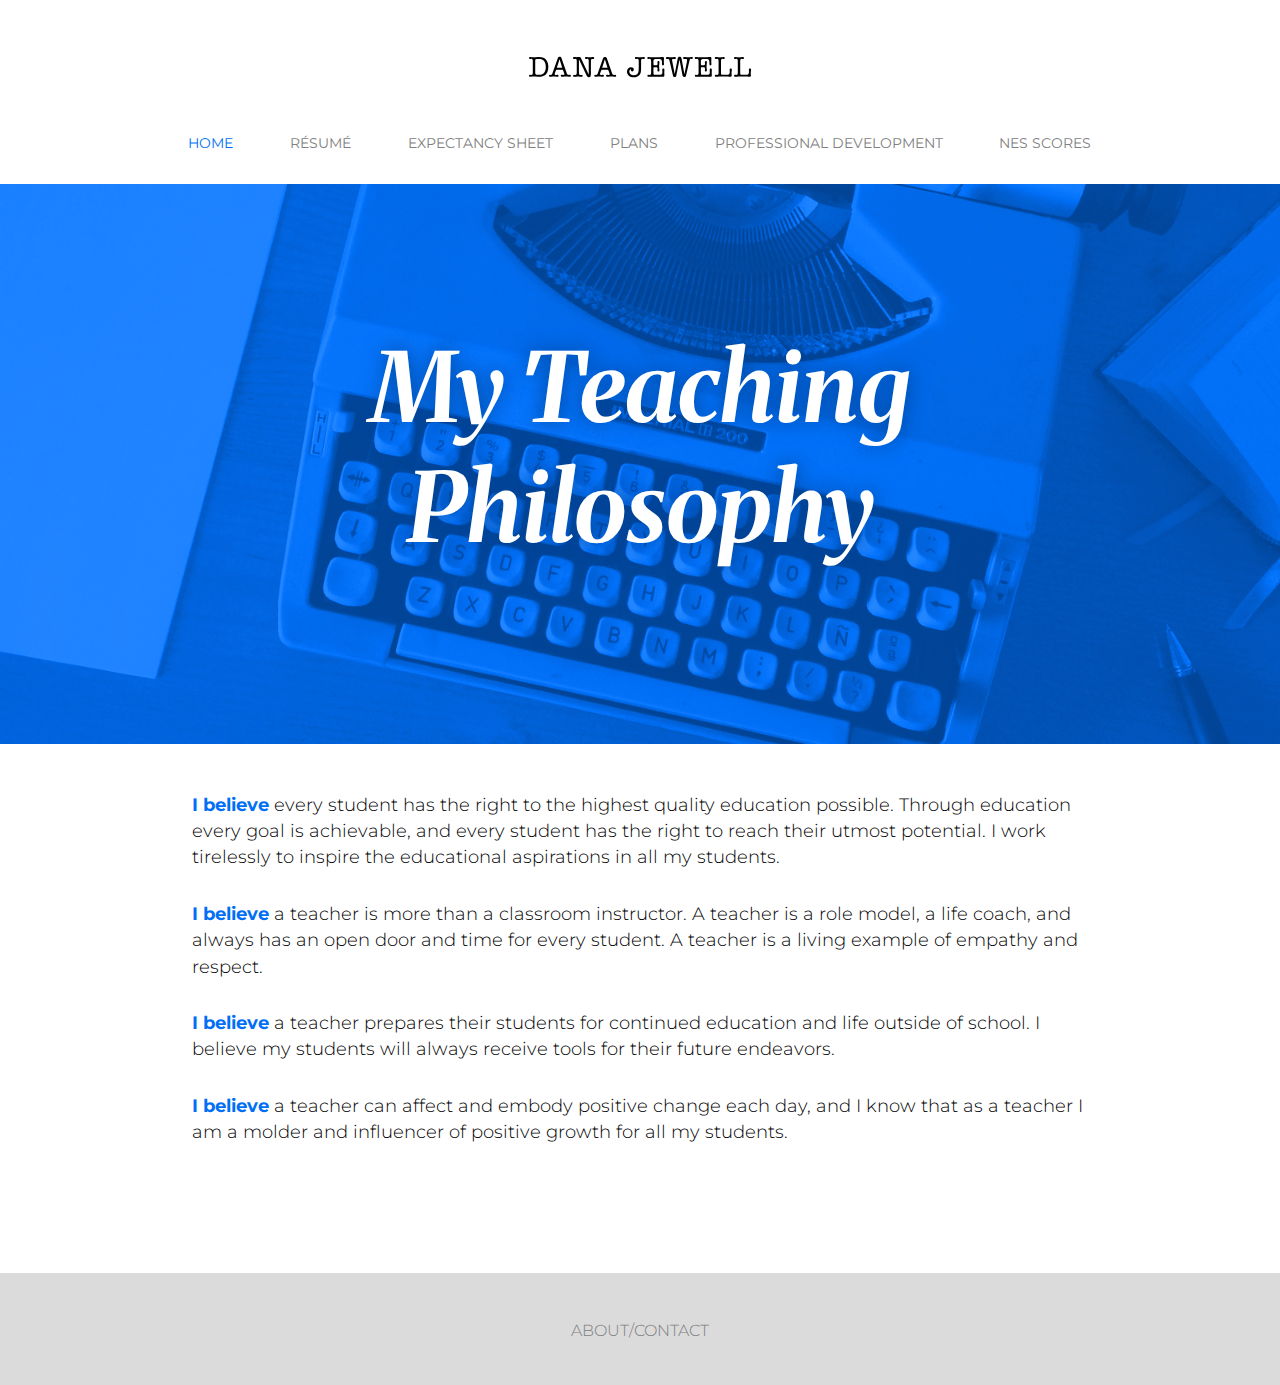
<file: index.html>
<!DOCTYPE html>
<html lang="en">

<head>
  <meta charset="UTF-8">
<meta name="viewport" content="width=device-width, initial-scale=1">
  <meta name="description" content="Dana Jewell's Portfolio">
  <meta name="keywords" content="Dana, Jewell, Teaching, Teacher">
  <meta name="author" content="Dana Jewell">
   <title>Dana Jewell</title>
<link rel="stylesheet" href="https://cdnjs.cloudflare.com/ajax/libs/font-awesome/4.7.0/css/font-awesome.min.css">
<link rel="stylesheet" href="https://necolas.github.io/normalize.css/8.0.1/normalize.css">
<link href="https://fonts.googleapis.com/css?family=Montserrat:300,400,700,800" rel="stylesheet">
<link href="https://fonts.googleapis.com/css?family=Merriweather:700,700i,900" rel="stylesheet">
<link rel="stylesheet" type="text/css" href="style.css">


</head>
<body>

<a href="index.html" class="nameplate_em"><img class="nameplate" src="dj.svg" alt="name"></a>

<div class="container margin_bottom">
<div class="topnav" id="myTopnav">
  <a href="index.html" class="active">HOME</a>
  <a href="resume.html">R&#xC9;SUM&#xC9;</a>
  <a href="expectancy.html">EXPECTANCY SHEET</a>
  <a href="plans.html">PLANS</a>
  <a href="professional.html">PROFESSIONAL DEVELOPMENT</a>
    <a href="nes.html">NES SCORES</a>
  <a href="javascript:void(0);" class="icon" onclick="myFunction()">
    <i class="fa fa-bars"></i>
  </a>
</div>
</div>
<div class="hero">
  
   <h1 class="overlay_Headline">My Teaching <br> Philosophy</h1>
</div>

<article class="margin_top">
  <p>
  
  <span>I believe</span> every student has the right to the highest quality education possible. Through education every goal is achievable, and every student has the right to reach their utmost potential. I work tirelessly to inspire the educational aspirations in all my students.</p>

<p><span>I believe</span> a teacher is more than a classroom instructor. A teacher is a role model, a life coach, and always has an open door and time for every student. A teacher is a living example of empathy and respect. </p>

<p> <span>I believe</span> a teacher prepares their students for continued education and life outside of school. I believe my students will always receive tools for their future endeavors.</p>

<p><span>I believe</span> a teacher can affect and embody positive change each day, and I know that as a teacher I am a molder and influencer of positive growth for all my students.


</p>
</article>



<footer>
  
<a href="about.html">ABOUT/CONTACT</a>

</footer>


<script>
function myFunction() {
  var x = document.getElementById("myTopnav");
  if (x.className === "topnav") {
    x.className += " responsive";
  } else {
    x.className = "topnav";
  }
}
</script>

</body>
</html>
</file>
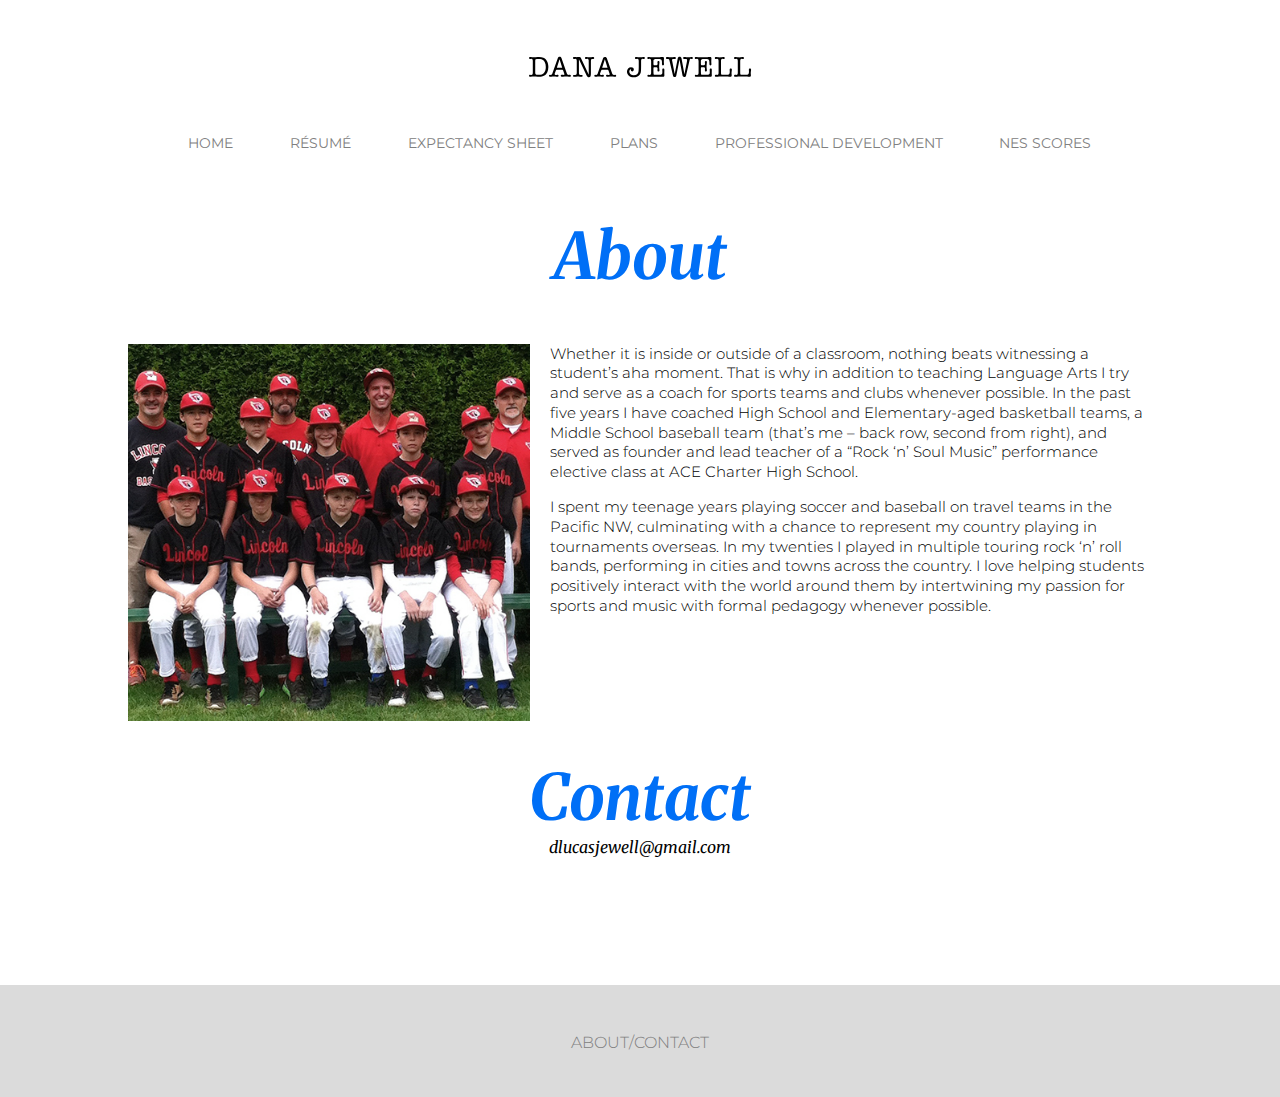
<file: about.html>
<!DOCTYPE html>
<html lang="en">

<head>
  <meta charset="UTF-8">
<meta name="viewport" content="width=device-width, initial-scale=1">
  <meta name="description" content="Dana Jewell's Portfolio">
  <meta name="keywords" content="Dana, Jewell, Teaching, Teacher">
  <meta name="author" content="Dana Jewell">
  <title>Dana Jewell</title>
<link rel="stylesheet" href="https://cdnjs.cloudflare.com/ajax/libs/font-awesome/4.7.0/css/font-awesome.min.css">
<link rel="stylesheet" href="https://necolas.github.io/normalize.css/8.0.1/normalize.css">
<link href="https://fonts.googleapis.com/css?family=Montserrat:300,400,700,800" rel="stylesheet">
<link href="https://fonts.googleapis.com/css?family=Merriweather:700,700i,900" rel="stylesheet">
<link rel="stylesheet" type="text/css" href="style.css">


</head>
<body>

<a href="index.html" class="nameplate_em"><img class="nameplate" src="dj.svg" alt="name"></a>

<div class="container margin_bottom">
<div class="topnav" id="myTopnav">
  <a href="index.html" class="nav_padding">HOME</a>
  <a class="nav_padding" href="resume.html">R&#xC9;SUM&#xC9;</a>
  <a class="nav_padding" href="expectancy.html">EXPECTANCY SHEET</a>
  <a class="nav_padding" href="plans.html">PLANS</a>
  <a class="nav_padding" href="professional.html">PROFESSIONAL DEVELOPMENT</a>
    <a class="nav_padding" href="nes.html">NES SCORES</a>
  <a href="javascript:void(0);" class="icon" onclick="myFunction()">
    <i class="fa fa-bars"></i>
  </a>
</div>
</div>

<h1 class="page_title">About</h1>


<div class="margin_top flex container2">
  <div class="forty">
  <img class="oneHundred" src="lincolnCardinals.jpg" alt="">
</div>
<div class="sixty bioText">
  <p>
Whether it is inside or outside of a classroom, nothing beats witnessing a student’s aha moment. That is why in addition to teaching Language Arts I try and serve as a coach for sports teams and clubs whenever possible. In the past five years I have coached High School and Elementary-aged basketball teams, a Middle School baseball team (that’s me – back row, second from right), and served as founder and lead teacher of a “Rock ‘n’ Soul Music” performance elective class at ACE Charter High School.</p>

<p>
I spent my teenage years playing soccer and baseball on travel teams in the Pacific NW, culminating with a chance to represent my country playing in tournaments overseas. In my twenties I played in multiple touring rock ‘n’ roll bands, performing in cities and towns across the country. I love helping students positively interact with the world around them by intertwining my passion for sports and music with formal pedagogy whenever possible. 
</p>

</div>
</div>

<h1 class="page_title">Contact</h1>

<a class="center" href="mailto:dlucasjewell@gmail.com">dlucasjewell@gmail.com</a>




<footer>
  
<a href="about.html">ABOUT/CONTACT</a>


</footer>


<script>
function myFunction() {
  var x = document.getElementById("myTopnav");
  if (x.className === "topnav") {
    x.className += " responsive";
  } else {
    x.className = "topnav";
  }
}
</script>

</body>
</html>
</file>
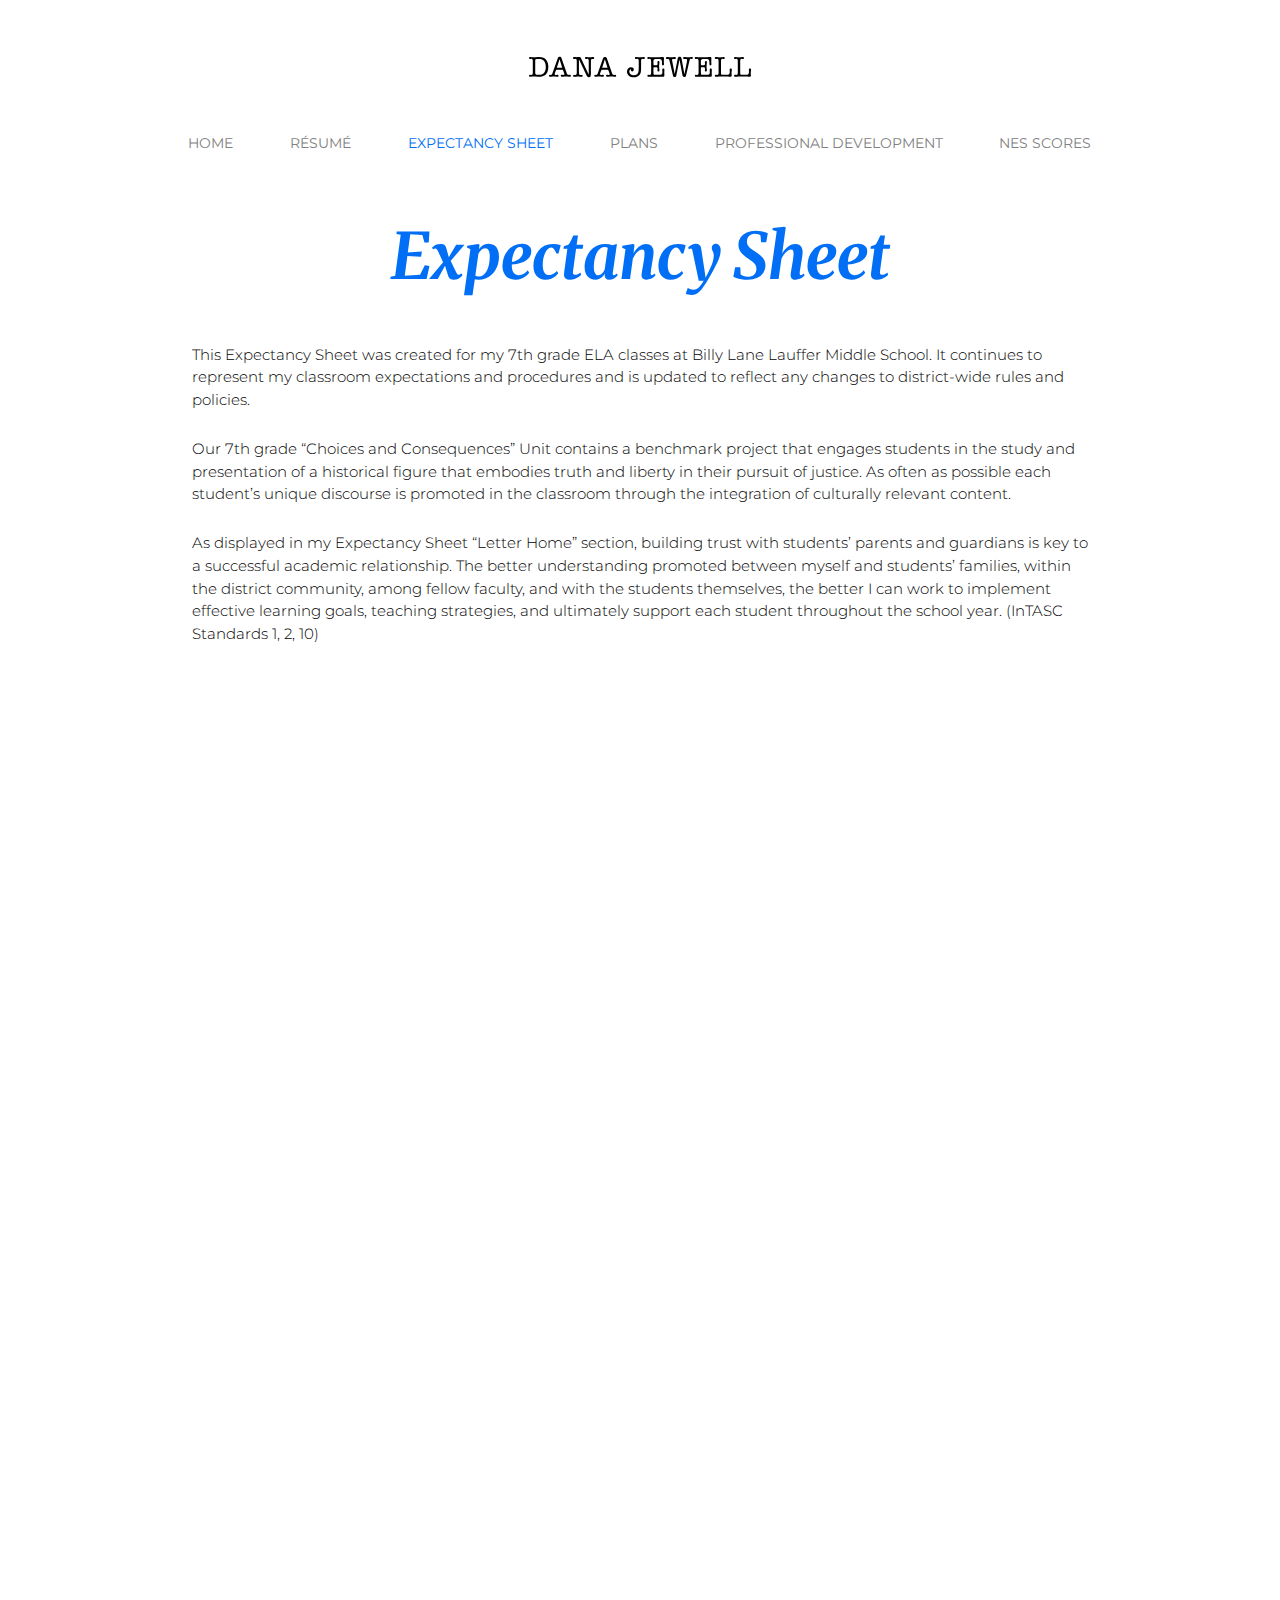
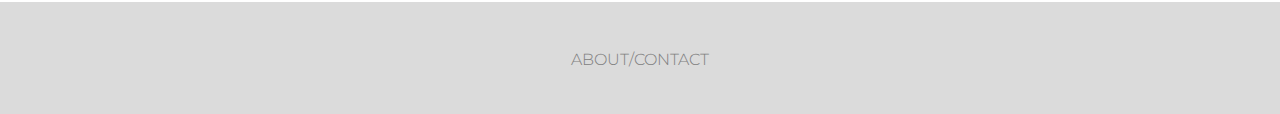
<file: expectancy.html>
<!DOCTYPE html>
<html lang="en">

<head>
  <meta charset="UTF-8">
<meta name="viewport" content="width=device-width, initial-scale=1">
  <meta name="description" content="Dana Jewell's Portfolio">
  <meta name="keywords" content="Dana, Jewell, Teaching, Teacher">
  <meta name="author" content="Dana Jewell">
  <title>Dana Jewell</title>
<link rel="stylesheet" href="https://cdnjs.cloudflare.com/ajax/libs/font-awesome/4.7.0/css/font-awesome.min.css">
<link rel="stylesheet" href="https://necolas.github.io/normalize.css/8.0.1/normalize.css">
<link href="https://fonts.googleapis.com/css?family=Montserrat:300,400,700,800" rel="stylesheet">
<link href="https://fonts.googleapis.com/css?family=Merriweather:700,700i,900" rel="stylesheet">
<link rel="stylesheet" type="text/css" href="style.css">


</head>
<body>

<a href="index.html" class="nameplate_em"><img class="nameplate" src="dj.svg" alt="name"></a>

<div class="container margin_bottom">
<div class="topnav" id="myTopnav">
  <a href="index.html" class="nav_padding">HOME</a>
  <a class="nav_padding" href="resume.html">R&#xC9;SUM&#xC9;</a>
  <a class="active nav_padding" href="expectancy.html">EXPECTANCY SHEET</a>
  <a class="nav_padding" href="plans.html">PLANS</a>
  <a class="nav_padding" href="professional.html">PROFESSIONAL DEVELOPMENT</a>
    <a class="nav_padding" href="nes.html">NES SCORES</a>
  <a href="javascript:void(0);" class="icon" onclick="myFunction()">
    <i class="fa fa-bars"></i>
  </a>
</div>
</div>


<h1 class="page_title">Expectancy Sheet</h1>

<article class="margin_top small">
  <p>
  This Expectancy Sheet was created for my 7th grade ELA classes at Billy Lane Lauffer Middle School. It continues to represent my classroom expectations and procedures and is updated to reflect any changes to district-wide rules and policies.</p>
  <p>Our 7th grade “Choices and Consequences” Unit contains a benchmark project that engages students in the study and presentation of a historical figure that embodies truth and liberty in their pursuit of justice. As often as possible each student’s unique discourse is promoted in the classroom through the integration of culturally relevant content. </p>

  <p>As displayed in my Expectancy Sheet “Letter Home” section, building trust with students’ parents and guardians is key to a successful academic relationship. The better understanding promoted between myself and students’ families, within the district community, among fellow faculty, and with the students themselves, the better I can work to implement effective learning goals, teaching strategies, and ultimately support each student throughout the school year. (InTASC Standards 1, 2, 10)

  </p>
</article>

<iframe class="scribd_iframe_embed" title="JewellExpectancySheetFinal (1)" src="https://www.scribd.com/embeds/398344888/content?start_page=1&view_mode=scroll&show_recommendations=false&access_key=key-rWiMqwtxubpyAlX4QVsB" data-auto-height="false" data-aspect-ratio="null" scrolling="no" width="80%" height="800" frameborder="0"></iframe>



<footer>
  
<a href="about.html">ABOUT/CONTACT</a>

</footer>


<script>
function myFunction() {
  var x = document.getElementById("myTopnav");
  if (x.className === "topnav") {
    x.className += " responsive";
  } else {
    x.className = "topnav";
  }
}
</script>

</body>
</html>
</file>
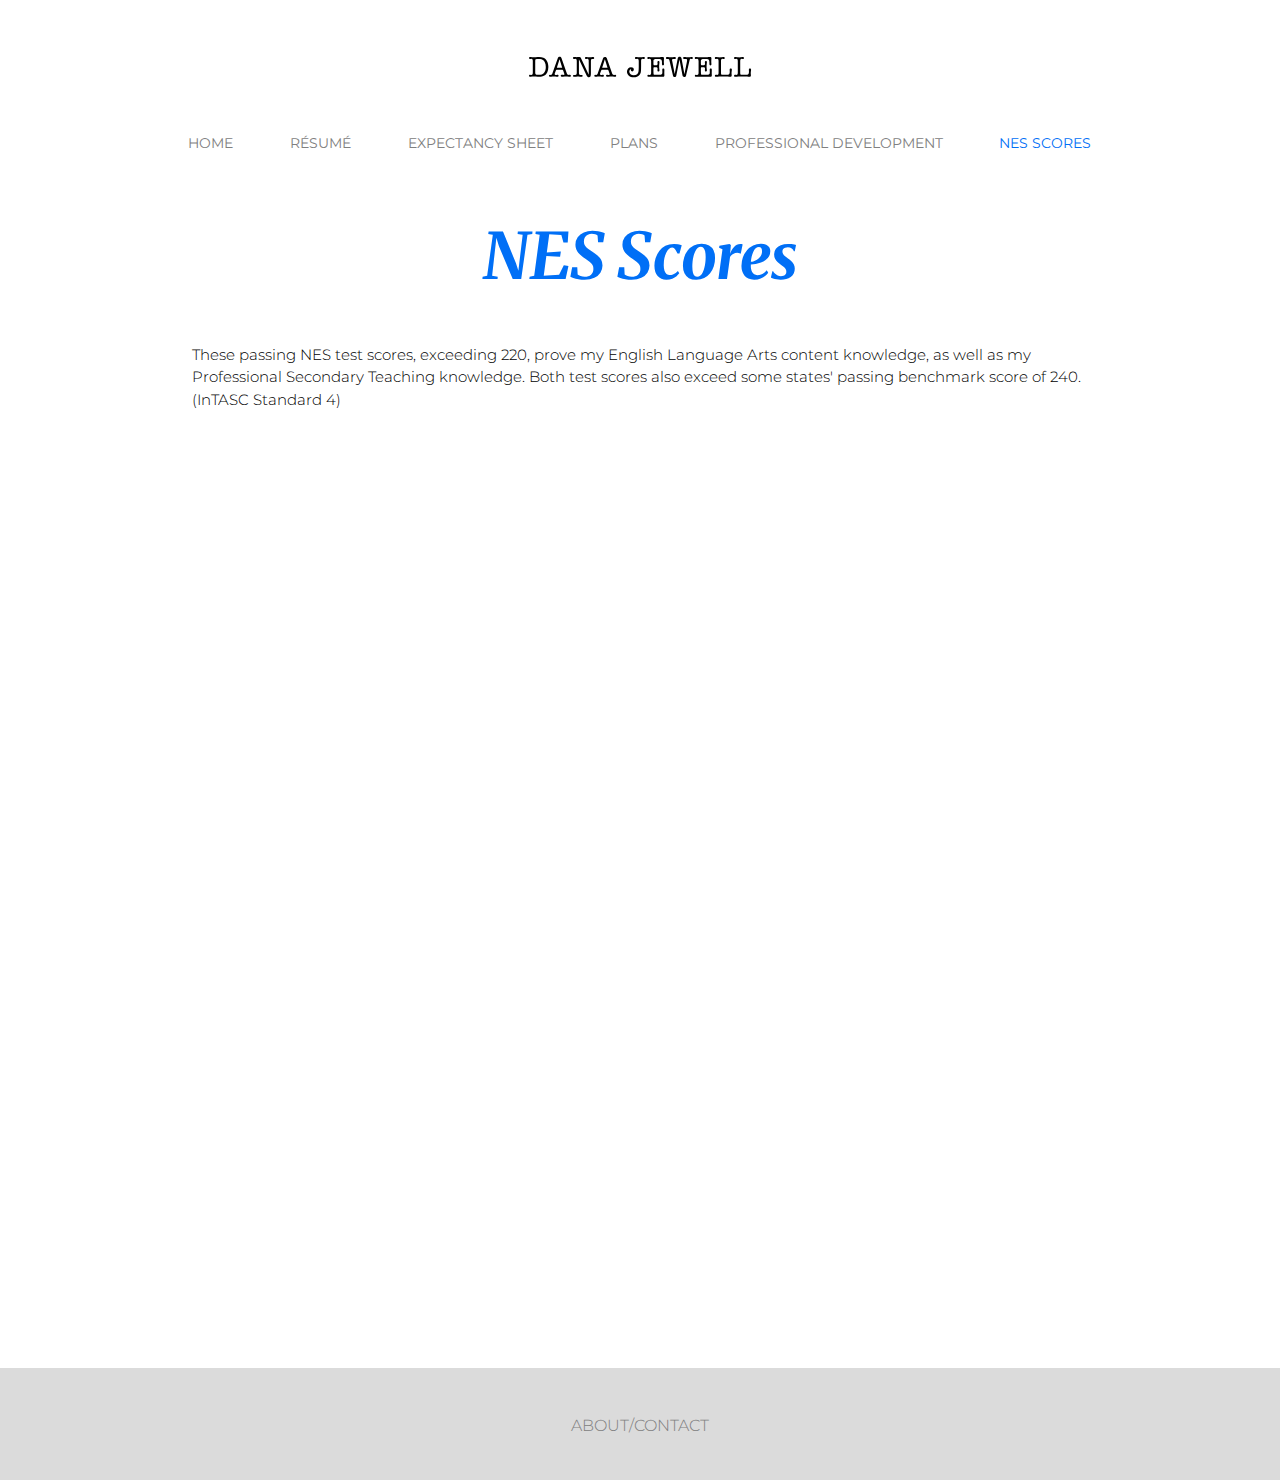
<file: nes.html>
<!DOCTYPE html>
<html lang="en">

<head>
  <meta charset="UTF-8">
<meta name="viewport" content="width=device-width, initial-scale=1">
  <meta name="description" content="Dana Jewell's Portfolio">
  <meta name="keywords" content="Dana, Jewell, Teaching, Teacher">
  <meta name="author" content="Dana Jewell">
  <title>Dana Jewell</title>
<link rel="stylesheet" href="https://cdnjs.cloudflare.com/ajax/libs/font-awesome/4.7.0/css/font-awesome.min.css">
<link rel="stylesheet" href="https://necolas.github.io/normalize.css/8.0.1/normalize.css">
<link href="https://fonts.googleapis.com/css?family=Montserrat:300,400,700,800" rel="stylesheet">
<link href="https://fonts.googleapis.com/css?family=Merriweather:700,700i,900" rel="stylesheet">
<link rel="stylesheet" type="text/css" href="style.css">


</head>
<body>

<a href="index.html" class="nameplate_em"><img class="nameplate" src="dj.svg" alt="name"></a>

<div class="container margin_bottom">
<div class="topnav" id="myTopnav">
  <a href="index.html" class="nav_padding">HOME</a>
  <a class="nav_padding" href="resume.html">R&#xC9;SUM&#xC9;</a>
  <a class="nav_padding" href="expectancy.html">EXPECTANCY SHEET</a>
  <a class="nav_padding" href="plans.html">PLANS</a>
  <a class="nav_padding" href="professional.html">PROFESSIONAL DEVELOPMENT</a>
    <a class="nav_padding active" href="nes.html">NES SCORES</a>
  <a href="javascript:void(0);" class="icon" onclick="myFunction()">
    <i class="fa fa-bars"></i>
  </a>
</div>
</div>


<h1 class="page_title">NES Scores</h1>


<article class="margin_top small">
  <p>
  These passing NES test scores, exceeding 220, prove my English Language Arts content knowledge, as well as my Professional Secondary Teaching knowledge. Both test scores also exceed some states' passing benchmark score of 240. (InTASC Standard 4)
  </p>
  
</article>

<iframe class="scribd_iframe_embed" title="NES Test Scores" src="https://www.scribd.com/embeds/397854241/content?start_page=1&view_mode=scroll&show_recommendations=false&access_key=key-iVDwOgABG7zFKIlAIOkr" data-auto-height="false" data-aspect-ratio="null" scrolling="no" width="80%" height="800" frameborder="0"></iframe>



<footer>
  
<a href="about.html">ABOUT/CONTACT</a>


</footer>


<script>
function myFunction() {
  var x = document.getElementById("myTopnav");
  if (x.className === "topnav") {
    x.className += " responsive";
  } else {
    x.className = "topnav";
  }
}
</script>

</body>
</html>
</file>
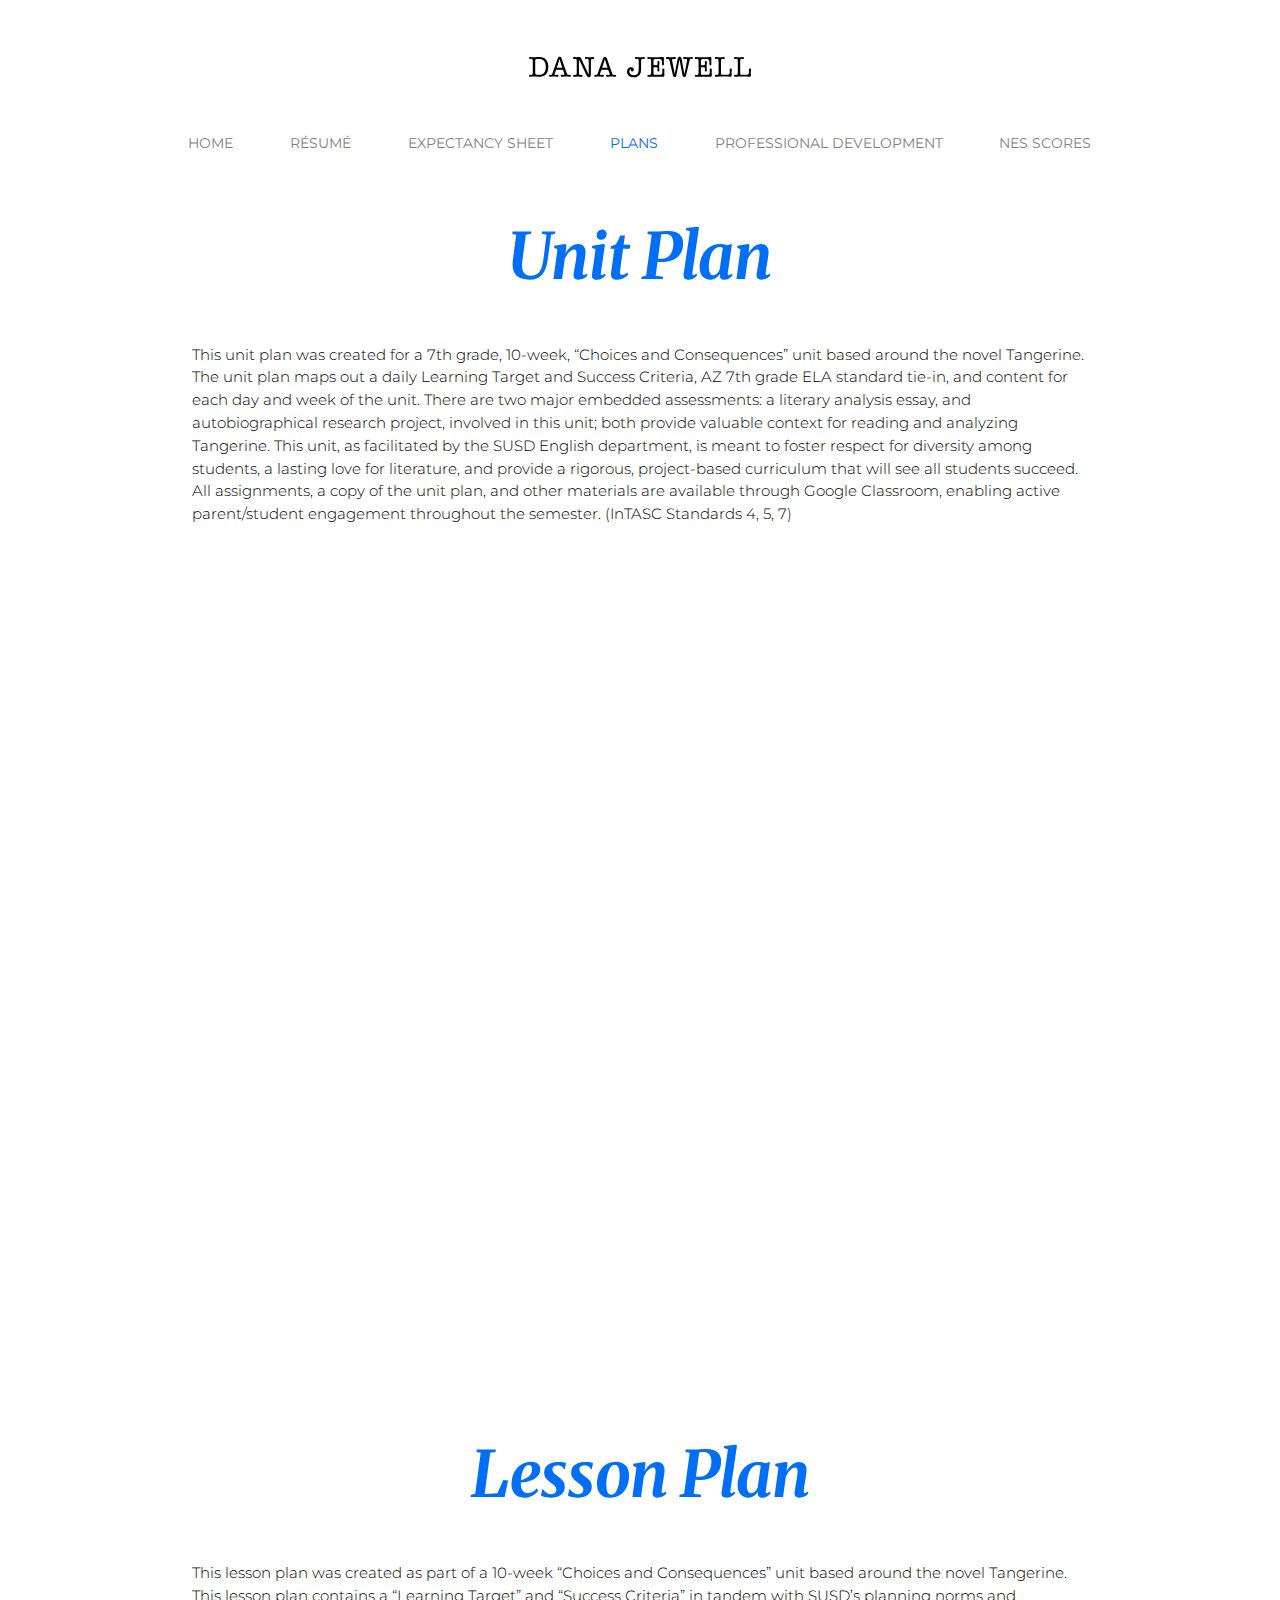
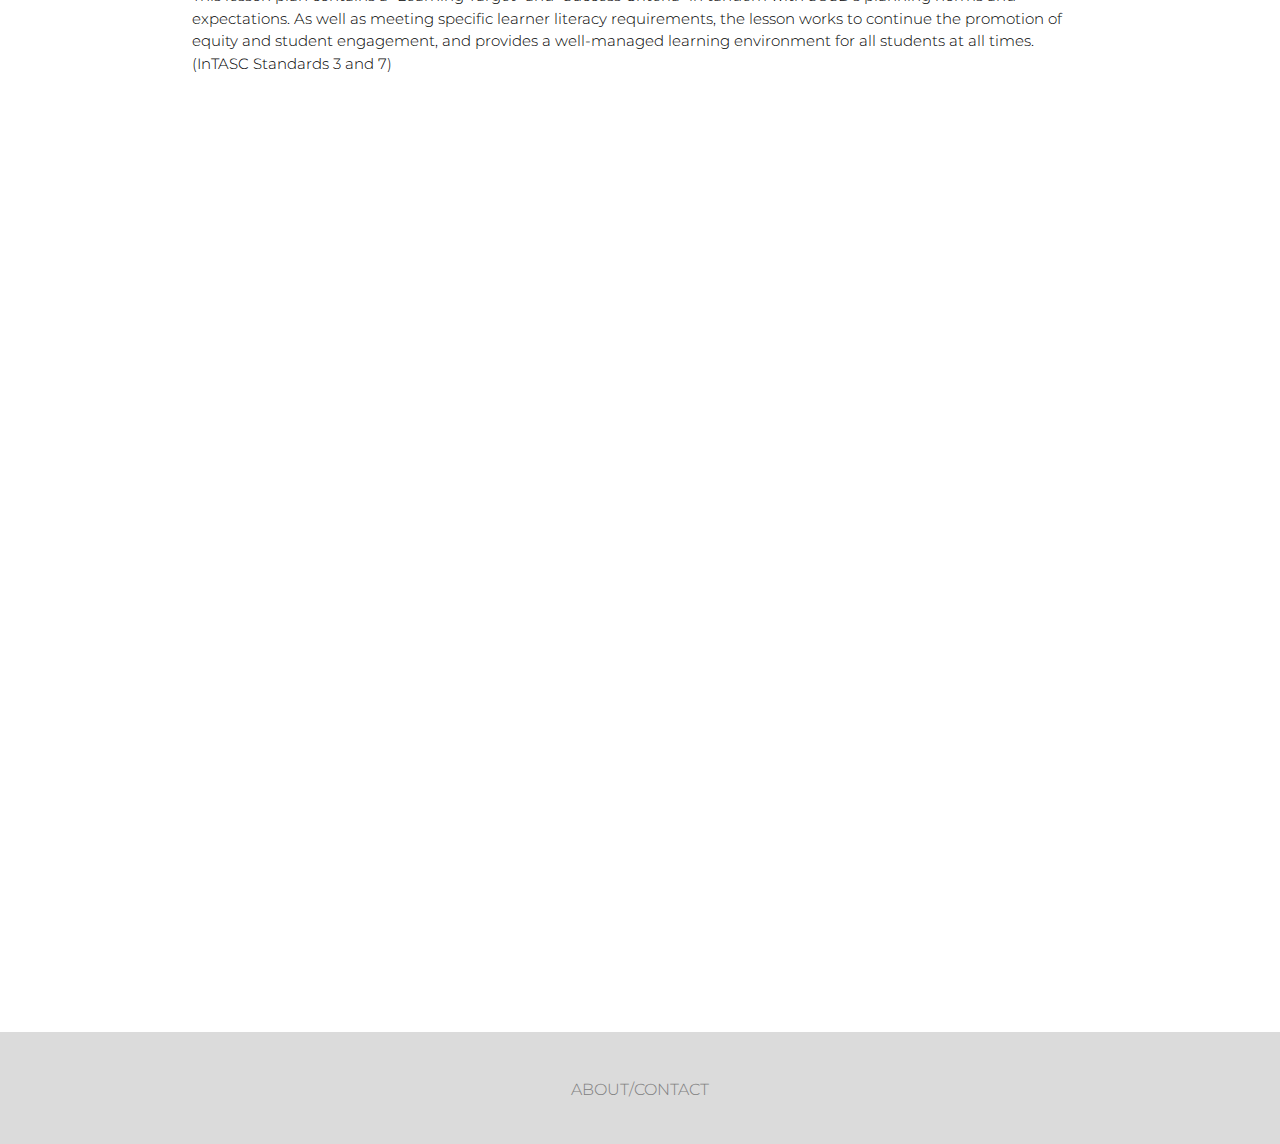
<file: plans.html>
<!DOCTYPE html>
<html lang="en">

<head>
  <meta charset="UTF-8">
<meta name="viewport" content="width=device-width, initial-scale=1">
  <meta name="description" content="Dana Jewell's Portfolio">
  <meta name="keywords" content="Dana, Jewell, Teaching, Teacher">
  <meta name="author" content="Dana Jewell">
  <title>Dana Jewell</title>
<link rel="stylesheet" href="https://cdnjs.cloudflare.com/ajax/libs/font-awesome/4.7.0/css/font-awesome.min.css">
<link rel="stylesheet" href="https://necolas.github.io/normalize.css/8.0.1/normalize.css">
<link href="https://fonts.googleapis.com/css?family=Montserrat:300,400,700,800" rel="stylesheet">
<link href="https://fonts.googleapis.com/css?family=Merriweather:700,700i,900" rel="stylesheet">
<link rel="stylesheet" type="text/css" href="style.css">


</head>
<body>

<a href="index.html" class="nameplate_em"><img class="nameplate" src="dj.svg" alt="name"></a>

<div class="container margin_bottom">
<div class="topnav" id="myTopnav">
  <a href="index.html">HOME</a>
  <a href="resume.html">R&#xC9;SUM&#xC9;</a>
  <a href="expectancy.html">EXPECTANCY SHEET</a>
  <a href="plans.html" class="active">PLANS</a>
  <a href="professional.html">PROFESSIONAL DEVELOPMENT</a>
    <a href="nes.html">NES SCORES</a>
  <a href="javascript:void(0);" class="icon" onclick="myFunction()">
    <i class="fa fa-bars"></i>
  </a>
</div>
</div>


<h1 class="page_title">Unit Plan</h1>

<article class="margin_top small">
  <p>
    This unit plan was created for a 7th grade, 10-week, “Choices and Consequences” unit based around the novel Tangerine. The unit plan maps out a daily Learning Target and Success Criteria, AZ 7th grade ELA standard tie-in, and content for each day and week of the unit. There are two major embedded assessments: a literary analysis essay, and autobiographical research project, involved in this unit; both provide valuable context for reading and analyzing Tangerine. This unit, as facilitated by the SUSD English department, is meant to foster respect for diversity among students, a lasting love for literature, and provide a rigorous, project-based curriculum that will see all students succeed. All assignments, a copy of the unit plan, and other materials are available through Google Classroom, enabling active parent/student engagement throughout the semester. (InTASC Standards 4, 5, 7)
  </p>
</article>

<iframe class="scribd_iframe_embed" title="JewellChoicesandConsequencesUnitPlancopy (1)" src="https://www.scribd.com/embeds/397830941/content?start_page=1&view_mode=scroll&show_recommendations=false&access_key=key-gZMRih8fu2Q9vuyv4gzi" data-auto-height="false" data-aspect-ratio="null" scrolling="no" width="80%" height="800" frameborder="0"></iframe>



<h1 class="page_title" style="padding-top:1.25em;">Lesson Plan</h1>

<article class="margin_top small">
  <p>
   This lesson plan was created as part of a 10-week “Choices and Consequences” unit based around the novel Tangerine. This lesson plan contains a “Learning Target” and “Success Criteria” in tandem with SUSD’s planning norms and expectations. As well as meeting specific learner literacy requirements, the lesson works to continue the promotion of equity and student engagement, and provides a well-managed learning environment for all students at all times.(InTASC Standards 3 and 7)

  </p>
</article>

<iframe class="scribd_iframe_embed" title="7thGrade Unit3 Lesson02 Copy" src="https://www.scribd.com/embeds/397830968/content?start_page=1&view_mode=scroll&show_recommendations=false&access_key=key-2ikMbOJax0q1hrALmqs3" data-auto-height="false" data-aspect-ratio="null" scrolling="no" width="80%" height="800" frameborder="0"></iframe>



<footer>
  
<a href="about.html">ABOUT/CONTACT</a>


</footer>


<script>
function myFunction() {
  var x = document.getElementById("myTopnav");
  if (x.className === "topnav") {
    x.className += " responsive";
  } else {
    x.className = "topnav";
  }
}
</script>

</body>
</html>
</file>
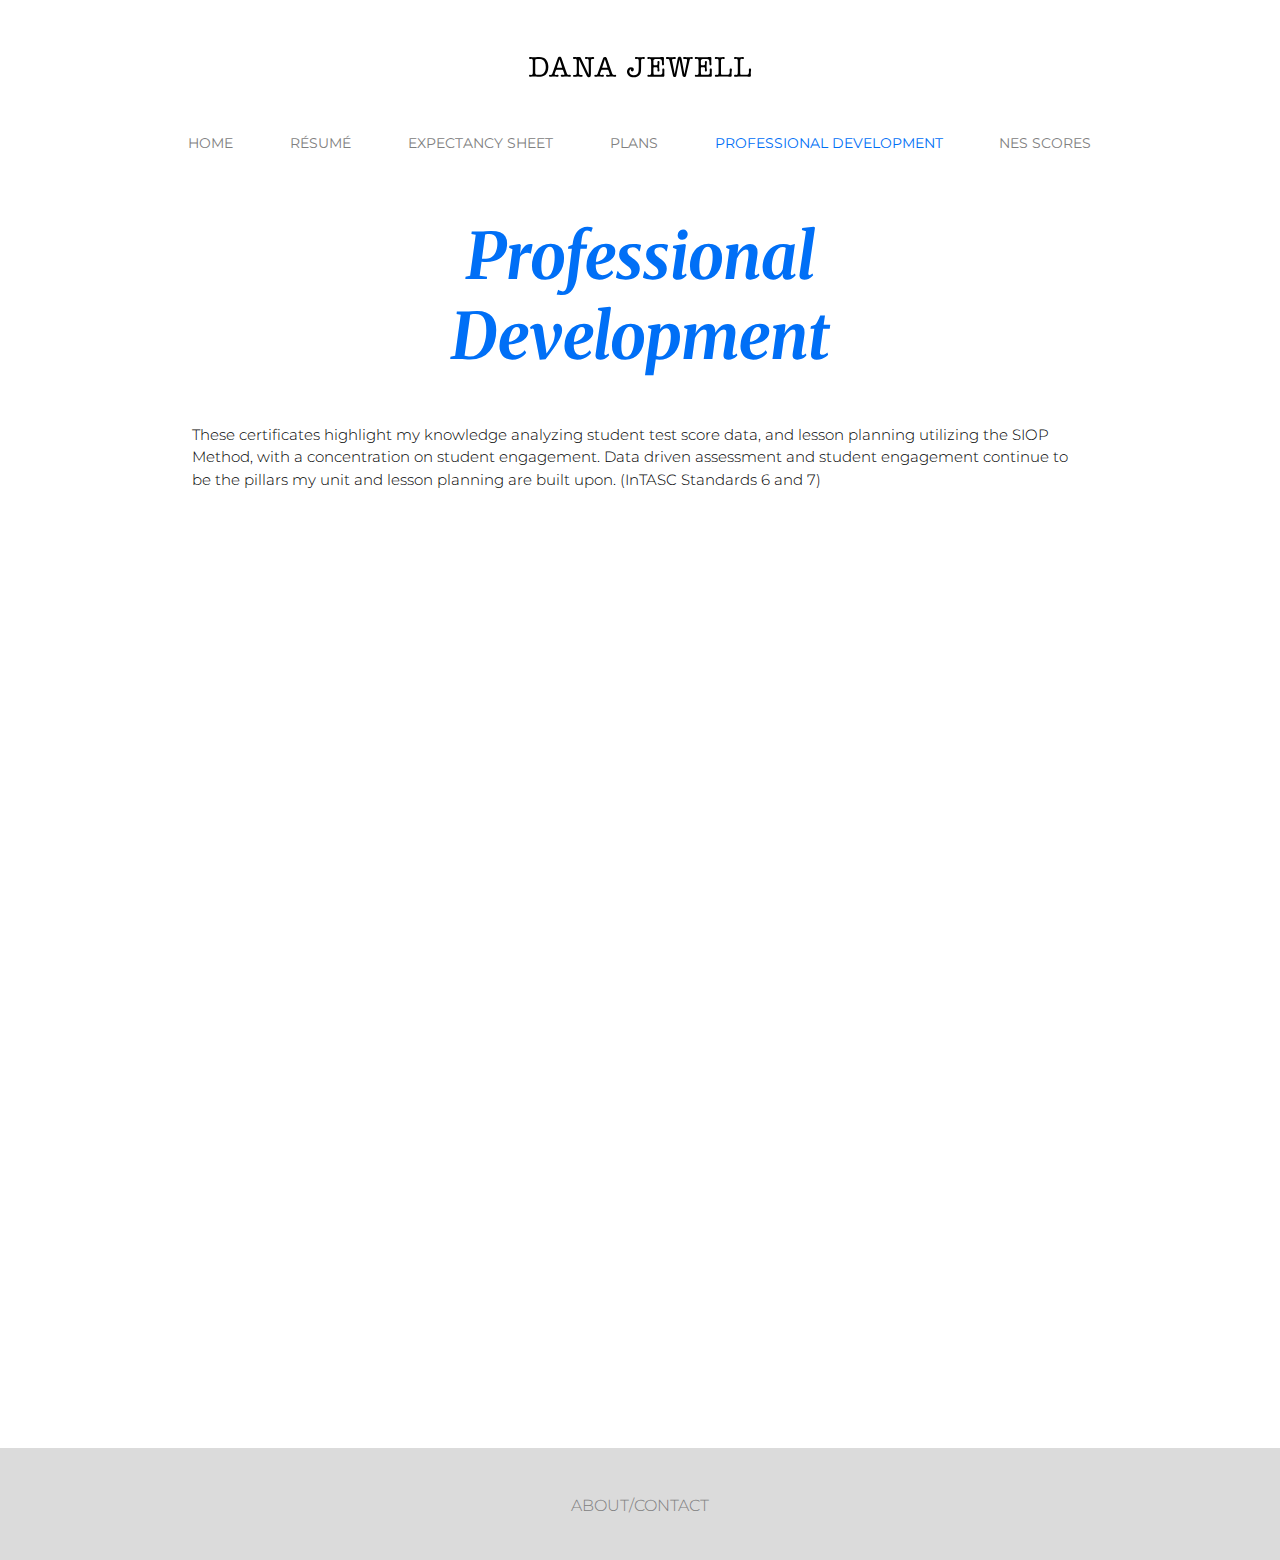
<file: professional.html>
<!DOCTYPE html>
<html lang="en">

<head>
  <meta charset="UTF-8">
<meta name="viewport" content="width=device-width, initial-scale=1">
  <meta name="description" content="Dana Jewell's Portfolio">
  <meta name="keywords" content="Dana, Jewell, Teaching, Teacher">
  <meta name="author" content="Dana Jewell">
  <title>Dana Jewell</title>
<link rel="stylesheet" href="https://cdnjs.cloudflare.com/ajax/libs/font-awesome/4.7.0/css/font-awesome.min.css">
<link rel="stylesheet" href="https://necolas.github.io/normalize.css/8.0.1/normalize.css">
<link href="https://fonts.googleapis.com/css?family=Montserrat:300,400,700,800" rel="stylesheet">
<link href="https://fonts.googleapis.com/css?family=Merriweather:700,700i,900" rel="stylesheet">
<link rel="stylesheet" type="text/css" href="style.css">


</head>
<body>

<a href="index.html" class="nameplate_em"><img class="nameplate" src="dj.svg" alt="name"></a>

<div class="container margin_bottom">
<div class="topnav" id="myTopnav">
  <a href="index.html" class="nav_padding">HOME</a>
  <a class="nav_padding" href="resume.html">R&#xC9;SUM&#xC9;</a>
  <a class="nav_padding" href="expectancy.html">EXPECTANCY SHEET</a>
  <a class="nav_padding" href="plans.html">PLANS</a>
  <a class="nav_padding active" href="professional.html">PROFESSIONAL DEVELOPMENT</a>
    <a class="nav_padding" href="nes.html">NES SCORES</a>
  <a href="javascript:void(0);" class="icon" onclick="myFunction()">
    <i class="fa fa-bars"></i>
  </a>
</div>
</div>


<h1 class="page_title">Professional<br>Development</h1>

<article class="margin_top small">
  <p>
    These certificates highlight my knowledge analyzing student test score data, and lesson planning utilizing the SIOP Method, with a concentration on student engagement. Data driven assessment and student engagement continue to be the pillars my unit and lesson planning are built upon. (InTASC Standards 6 and 7)

  </p>
</article>


<iframe class="scribd_iframe_embed" title="JewellPD1" src="https://www.scribd.com/embeds/398345714/content?start_page=1&view_mode=scroll&show_recommendations=false&access_key=key-W2We40tFFdSV6Pdt2Hz1" data-auto-height="false" data-aspect-ratio="null" scrolling="no" width="80%" height="800" frameborder="0"></iframe>





<footer>
  
<a href="about.html">ABOUT/CONTACT</a>


</footer>


<script>
function myFunction() {
  var x = document.getElementById("myTopnav");
  if (x.className === "topnav") {
    x.className += " responsive";
  } else {
    x.className = "topnav";
  }
}
</script>

</body>
</html>
</file>
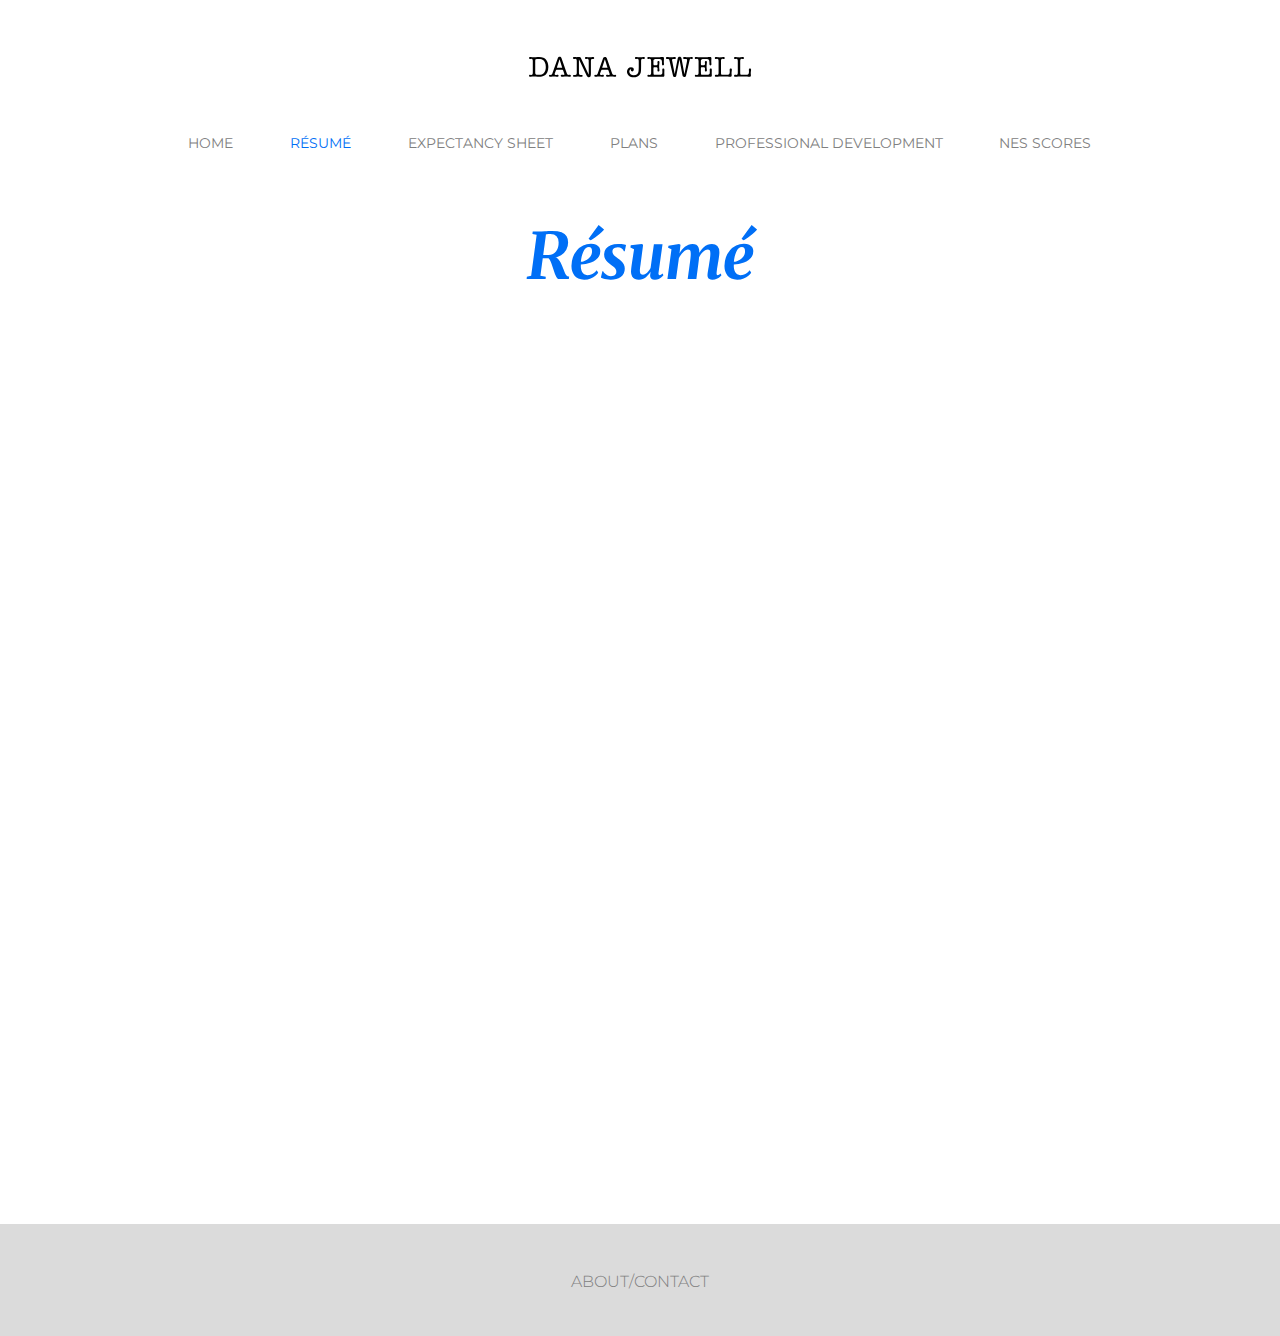
<file: resume.html>
<!DOCTYPE html>
<html lang="en">

<head>
  <meta charset="UTF-8">
<meta name="viewport" content="width=device-width, initial-scale=1">
  <meta name="description" content="Dana Jewell's Portfolio">
  <meta name="keywords" content="Dana, Jewell, Teaching, Teacher">
  <meta name="author" content="Dana Jewell">
  <title>Dana Jewell</title>
<link rel="stylesheet" href="https://cdnjs.cloudflare.com/ajax/libs/font-awesome/4.7.0/css/font-awesome.min.css">
<link rel="stylesheet" href="https://necolas.github.io/normalize.css/8.0.1/normalize.css">
<link href="https://fonts.googleapis.com/css?family=Montserrat:300,400,700,800" rel="stylesheet">
<link href="https://fonts.googleapis.com/css?family=Merriweather:700,700i,900" rel="stylesheet">
<link rel="stylesheet" type="text/css" href="style.css">


</head>
<body>

<a href="index.html" class="nameplate_em"><img class="nameplate" src="dj.svg" alt="name"></a>

<div class="container margin_bottom">
<div class="topnav" id="myTopnav">
  <a href="index.html">HOME</a>
  <a href="resume.html"class="active">R&#xC9;SUM&#xC9;</a>
  <a href="expectancy.html">EXPECTANCY SHEET</a>
  <a href="plans.html">PLANS</a>
  <a href="professional.html">PROFESSIONAL DEVELOPMENT</a>
    <a href="nes.html">NES SCORES</a>
  <a href="javascript:void(0);" class="icon" onclick="myFunction()">
    <i class="fa fa-bars"></i>
  </a>
</div>
</div>


<h1 class="page_title">R&#xE9;sum&#xE9;</h1>

<iframe class="scribd_iframe_embed" title="JewellResume2019 Copy" src="https://www.scribd.com/embeds/397855114/content?start_page=1&view_mode=scroll&show_recommendations=false&access_key=key-BshOFfBQThh3e2RmRjwh" data-auto-height="false" data-aspect-ratio="null" scrolling="no" width="80%" height="800" frameborder="0"></iframe>





<footer>
  
<a href="about.html">ABOUT/CONTACT</a>


</footer>


<script>
function myFunction() {
  var x = document.getElementById("myTopnav");
  if (x.className === "topnav") {
    x.className += " responsive";
  } else {
    x.className = "topnav";
  }
}
</script>

</body>
</html>
</file>
<file: style.css>
*{
  margin:0;
  padding:0;
  font-family: 'Montserrat', sans-serif;
  transition: 0.3s;

 }

}
body {
  margin: 0 auto;
  position: relative;

}

.flex{
  display: flex;
}


.container{
  width:90%;
  margin:0 auto;
}

.container2{

 width:80%;
  margin:0 auto;

}

.oneHundred{
  width:100%;
}

.forty{
  width:40%;
}

.sixty{

  width:60%;

}






.bioText{
  font-size: .95em;
  font-weight: 300;
  margin-left:20px;
  line-height: 1.3em;
}

.bioText p{
 margin-bottom:1em;
}

@media only screen and (max-width: 1050px){
.bioText{
  font-size: .8em;
  font-weight: 300;
  margin-left:20px;
  line-height: 1.3em;
}
}




@media only screen and (max-width: 800px){
  .flex{
  display: block;
}

.forty{
  width:100%;
}

.sixty{

  width:100%;

}

.bioText{

margin-top: 1em;
font-size: .9em;
  margin-left:0px;

}

}



.topnav {
  display:flex;
  text-align: center;
  overflow: hidden;

  max-width:60em;
   margin: 0 auto;
  
}

.topnav a {
 
 
  margin: 0 auto;
  color: grey;
  text-align: center;
 /* padding: 14px 16px;*/
  text-decoration: none;
  font-size: .88em;
}


@media only screen and (max-width: 1050px) {
.topnav {

  width:90%;
  
  }
}


@media only screen and (max-width: 950px) {
.topnav {

  width:100%;
  
  }
}

@media only screen and (max-width: 800px) {
.topnav a{

   font-size: .73em;
  
  }
}

@media only screen and (max-width: 800px) {
.topnav a{

   font-size: .68em;
  
  }
}




.topnav a:hover {
  
  color: black;

}

.topnav a.active{
  
  color: #006ff6;
}

.topnav .icon {
  display: none;
}

@media screen and (max-width: 600px) {
	.topnav{
    display:block}
  .topnav a {display: none;
 font-size: 1.25em;
  }
  .topnav a.icon {
    float: right;
    display: block;
  }
}

@media screen and (max-width: 600px) {



  .topnav.responsive {position: relative;
      margin-top: 3em}
  .topnav.responsive .icon {
    position: absolute;
    right: 0;
    top: 0;
  }
  .topnav.responsive a {
    float: none;
    display: block;
    text-align: left;
  }
}

.nameplate_em{
  width:1em;
  /*margin:0 auto;*/
}

.nameplate{
  display:block;
  margin:0 auto;
  width:14em;
  margin-top:3.5em;
  margin-bottom:3.5em;
}

.hero{
  width:100%;
  margin:0 auto;
}

.hero {
  background-image: url("hero_2.gif");
  height: 35em;
  background-repeat: no-repeat;
  background-size: cover;
  background-position: center;
  position: relative; 

}







.margin_bottom{
  margin-bottom:2em;
}

.overlay_Headline{
  color:white;
  font-size: 5em;
  text-align: center;
  padding-top:2em;
 
}

h1.overlay_Headline{
 font-family: 'Merriweather', serif;
 font-style: italic;
 text-shadow: 0px 0px 20px #0a284d;
 margin:0;
}


.overlay_Headline{
  color:white;
  font-size: 6em;
  text-align: center;
  padding-top:1.5em;
  
}

h1.overlay_Headline{
 font-family: 'Merriweather', serif;
 font-style: italic;
 text-shadow: 0px 0px 20px #014599;
}

@media screen and (max-width: 1200px) {
  .hero {

  height: 25em;

}

.overlay_Headline{

  font-size: 5em;

  padding-top:1.2em;

}




}


@media screen and (max-width: 600px) {

  .nameplate {
    /* display: block; */
    /* margin: 0 auto; */
    width: 12em;
     margin-top: 2em; 
    margin-bottom: -1.3em;}

  .hero {

  height: 12em;

}

.overlay_Headline{

  font-size: 3em;

  padding-top:1em;

}

}

.margin_top{
  margin-top: 3em;
}

article {
  width:70%;
  max-width: 56em;
  margin:0 auto;
  margin-bottom:1.75em;
}

article p{
  font-size: 1.1em;
  font-weight: 300;
  line-height: 1.5em;
  margin-top: 1.7em;
}

p span{
  font-weight:700;
  color:#006ff6;
}


@media screen and (max-width: 1100px){

article {
  width:70%;
  max-width: 60em;
  margin:0 auto;
 
}

article p{
  font-size: .95em;
  font-weight: 300;
  line-height: 1.5em;
  margin-top: 1.5em;
  margin-bottom: 1.5em;
}

}





@media screen and (max-width: 930px){

article {
  width:75%;
  max-width: 60em;
  margin:0 auto;
 
}

article p{
  font-size: .9em;
  font-weight: 300;
  line-height: 1.5em;
  margin-top: 1.5em;
}

}


@media screen and (max-width: 600px){

.margin_top{
  margin-top: 1.5em;
}

article {
  width:80%;
  max-width: 60em;
  margin:0 auto;
  
}

article p{
  font-size: .78em;
  font-weight: 300;
  line-height: 1.5em;
  margin-top: 1.5em;
}

}

footer{
  height:7em;
  margin-top:8em;
  margin-bottom: 0;
  background-color:#DBDBDB; 
  position: inherit;
}

footer a{
  font-weight: 300;
  padding-top: 3em;
  display: block;
  margin:0 auto;
  text-decoration: none;
  color:gray;
  text-align: center;
}

footer a:hover{

  color:#0a284d;
 
}


h1.page_title{
 font-family: 'Merriweather', serif;
 font-style: italic;
   color: #006ff6;
  font-size: 4em;
  text-align: center;
  padding-top:.5em;

}


@media screen and (max-width: 700px){
h1.page_title{
  font-size: 2.5em;
}
}


}

iframe{
  display:block;
  margin:0 auto;

}

.scribd_iframe_embed{

  display:block;
  margin:0 auto;
  
}

@media screen and (max-width: 700px){
.scribd_iframe_embed{

  margin-bottom:3em;
}
}

}

h1{
  text-align: center;
}

.small p{
  font-size: .95em;
}

@media screen and (max-width: 800px){
.small p{
  font-size: .8em;
}
}

.center{
  text-align: center;
  display: block;
  margin:0 auto;


}

a.center{
   font-family: 'Merriweather', serif;
 font-style: italic;
  text-decoration: none;
  color:black;
  margin-bottom: 8em;
}



a.center:hover{

  color:#006ff6;
 
}
</file>
